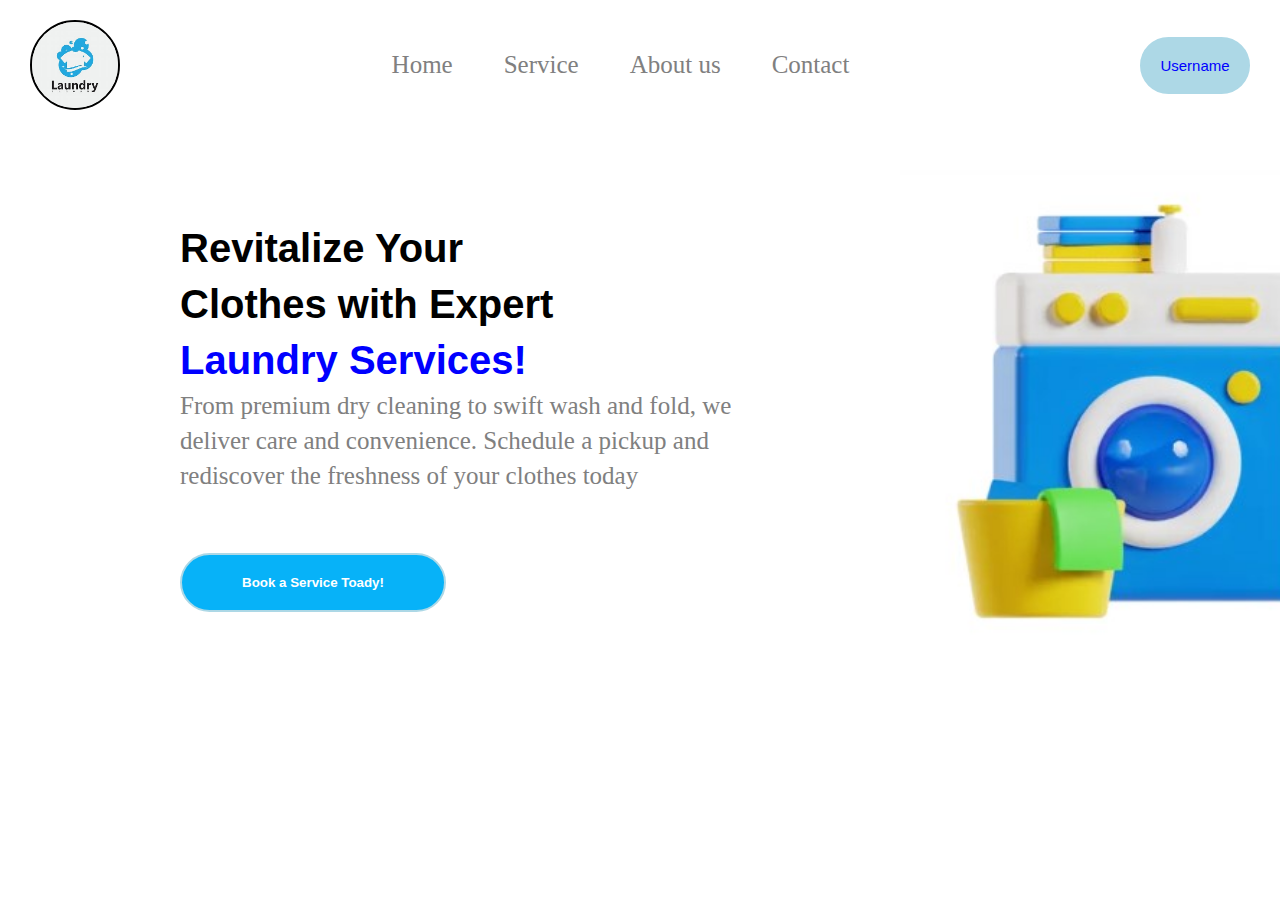
<file: index.html>
<!DOCTYPE html>
<html lang="en">
<head>
    <meta charset="UTF-8">
    <meta name="viewport" content="width=device-width, initial-scale=1.0">
    <title>Laundry wallah</title>
    <link rel="stylesheet" href="css/style.css">
</head>
<body>
    <div class="logo">
        <img class="first"src="logo.jpg" alt="" width="90px" height="90px">
            <ul>
                <li><a href="#home">Home</a></li>
                <li><a href="#service">Service</a></li>
                <li><a href="#about">About us</a></li>
                <li><a href="#contact">Contact</a></li>
            </ul>
        <button class="b1">Username</button>
    </div>
    <div class="txt">
        <h1>Revitalize Your <br>Clothes with Expert</h1>
        <p class="blue">Laundry Services!</p>
        <h3>From premium dry cleaning to swift wash and fold, we <br>deliver care and convenience. Schedule a pickup and <br>rediscover the freshness of your clothes today</h3>
        <button class="b2">Book a Service Toady!</button>
        <img src="washing.jpg" width="500px" height="500px" class="wash">
    </div>
</body>
</html>
</file>
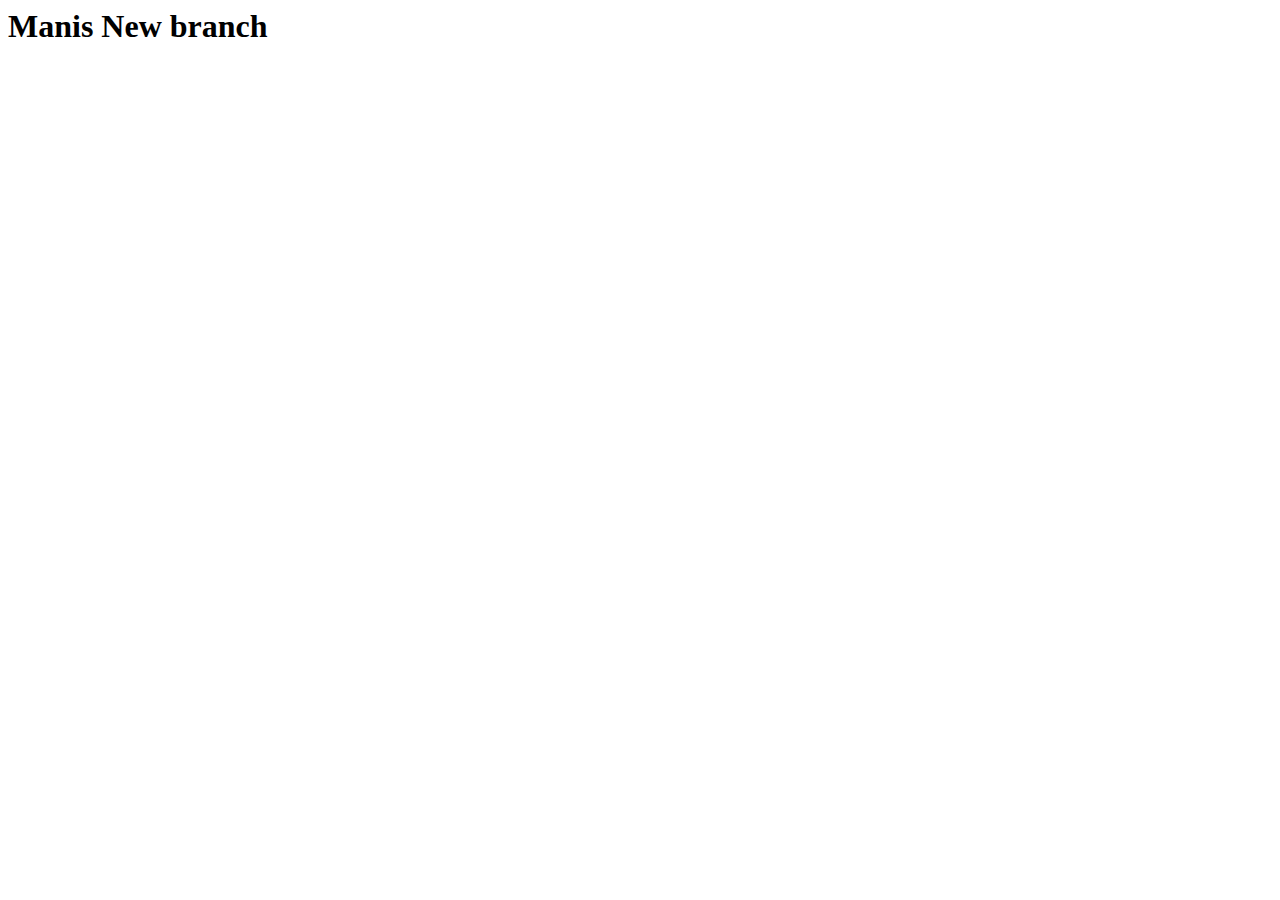
<file: new.html>
<html lang="en">
<head>
    <meta charset="UTF-8">
    <meta name="viewport" content="width=h1, initial-scale=1.0">
    <title>Document</title>
</head>
<body>
    <h1>Manis New branch</h1>
</body>
</html>
</file>
<file: css/style.css>
* {
    margin: 0;
    padding: 0;
    box-sizing: border-box;
}
.first {
    border: 2px solid black;
    border-radius: 45px;
}
.logo {
    display: flex;
    justify-content: space-between;
    align-items: center;
    padding-top: 20px;
    padding-right: 30px;
    padding-bottom: 10px;
    padding-left: 30px;    
}

ul {
    list-style-type: none;
    padding: 0;
    margin: 0px;
    display: flex;
}
li {
    display: inline-block;
    margin-inline: 1rem;
    margin-right: 35px;
    font-size: 25px;
    
}
a {
    color: gray;
    text-decoration: none;   
}
li a:hover, li a:focus {
    text-decoration: underline;
}
.b1 {
    border: 20px solid lightblue;
    border-radius: 100px;
    width: 110px;
    font-size: 15px;
    color: blue;
    text-align: center;
    background-image: linear-gradient(to right,lightblue,lightblue);
}
h1 {
    font-family: Verdana, Geneva, Tahoma, sans-serif;
    font-size: 40px;
}
.blue {
    font-family: Verdana, Geneva, Tahoma, sans-serif;
    font-size: 40px;
    font-weight: bold;
    color: blue
}
.txt {
    padding-left: 180px;
    padding-top: 100px;
    line-height: 1.4;
    size: 20px;
    position: relative;
}
h3 {
    font-size: 25px;
    font-family: verdana;
    color: gray;
    font-weight: normal;
    line-height: 1.4;
    
}
.b2 {
    border: 2px solid lightblue;
    /* padding: 20px; */
    padding-top: 20px;
    padding-right: 60px;
    padding-bottom: 20px;
    padding-left: 60px;
    background-color: #07b2f8;
    color: white;
    border-radius: 30px;
    font-weight: bold;
    margin-top: 60px;
}
.wash {
    border: none;
    position: absolute;
    top: 50px;
    left: 900px;
    bottom: 100px;
    right: 10px;
}

@media screen and (max-width: 768px) {
    body {
        overflow: hidden;
        justify-content: space-around;
    }
    .logo {
        margin-top: 30px;
        width: 200vw;
        display: flex;
        justify-content: space-evenly;
        align-items: center;
    }
    .txt {
        /* display: flex; */
        flex-direction: column;
        width: 100vw;
        height: 100vh;
        padding-left: 5rem;
    }
    .first {
        width: 120px;
        height: 120px;
        border-radius: 60px;
    }
    li {
        font-size: 40px;
    }
    .b1 {
        width: 150px;
        font-size: 20px;
    }
    h1{
        padding-top: 0px;
        font-size: 62px;
    }
    h3 {
        font-size: 35px;
        margin-top: 10px;
    }
    .blue {
        font-size: 62px;
    }
    .wash {
        width: 750px;
        height: 750px;
        margin-top: 60px;
        position: absolute;
        top: 50px;
        left: 800px;
        bottom: 90px;
        right: 5px;
    }
    .b2 {
        padding: 40px 120px;
        margin-top: 70px;
        font-size: 25px;
        border-radius: 30px ;
    }
}

@media screen and (width <= 380px) {
    body {
        overflow: hidden;
    }
    ul {
        display: none;
    }
    .first {
        display: flex;
        width: 289px;
        height: 225px;
        border-radius: 114px;
        margin: 70px
    }
    .b1 {
        font-size: 42px;
        text-align: center;
        padding-top: 55px;
        padding-bottom: 55px;
        padding-right: 246px;
        padding-left: 101px;
        margin-left: 480px;
    }
    .txt {
        display: flex;
        flex-direction: column;
        position: relative;
    }
    .wash {
        position: absolute;
        width: 1200px;
        height: 1250px;
        top: 900px;
        left: 120px;
    }
    h1 {
        font-size: 100px;
        position: fixed;
        margin-top: -80px;
    }
    .blue {
        position: fixed;
        font-size: 100px;
        margin-top: 200px;
    }
    h3 {
        position: fixed;
        font-size: 45px;
        margin-top: 360px;
    }
    .b2 {
        position: fixed;
        margin-top: 640px;
        padding: 60px 170px;
        font-size: 52px;
        border-radius: 70px;
    }
    }
</file>
